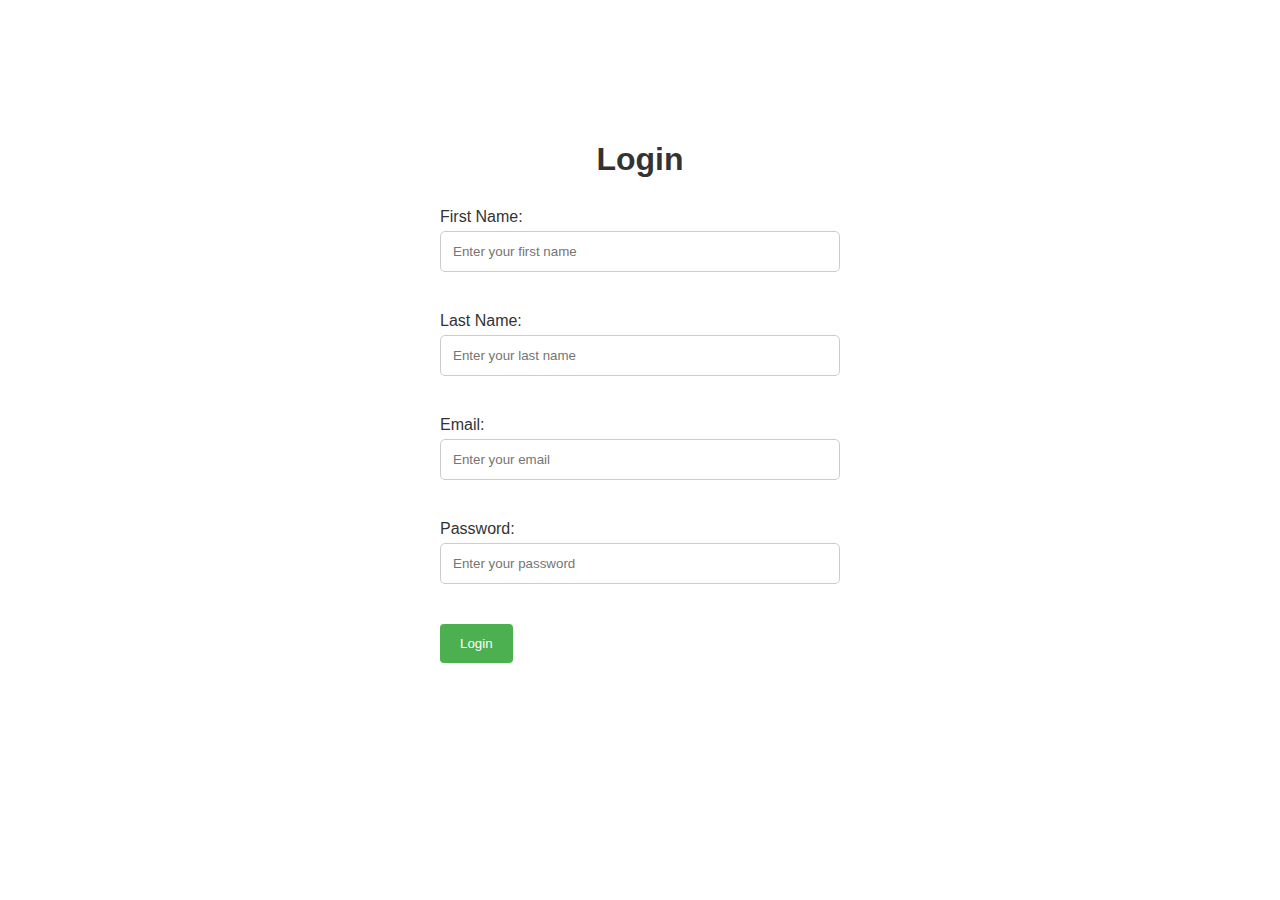
<file: html/css_practice/cht.html>
<!DOCTYPE html>
<html>
<head>
    <title>Login Page</title>
    <style>
        /* CSS for styling the page goes here */
        body {
            /* background-image: url('bg-image.jpg'); */
            background-size: cover;
            font-family: Arial, sans-serif;
            margin: 0;
            padding: 0;
        }

        .container {
            width: 400px;
            margin: 100px auto;
            background-color: rgba(255,255,255,0.8);
            padding: 20px;
            border-radius: 5px;
        }

        h1 {
            text-align: center;
            margin-bottom: 30px;
            color: #333;
        }

        .form-group {
            margin-bottom: 20px;
        }

        label {
            display: block;
            margin-bottom: 5px;
            color: #333;
        }

        input[type="text"], input[type="password"], input[type="email"] {
            width: 100%;
            padding: 12px;
            border-radius: 5px;
            border: 1px solid #ccc;
            box-sizing: border-box;
            margin-bottom: 20px;
        }

        input[type="submit"] {
            background-color: #4CAF50;
            color: white;
            padding: 12px 20px;
            border: none;
            border-radius: 4px;
            cursor: pointer;
            margin-bottom: 20px;
        }

        input[type="submit"]:hover {
            background-color: #45a049;
        }
    </style>
</head>
<body>
    <div class="container">
        <h1>Login</h1>
        <form>
            <div class="form-group">
                <label for="firstname">First Name:</label>
                <input type="text" id="firstname" name="firstname" placeholder="Enter your first name">
            </div>
            <div class="form-group">
                <label for="lastname">Last Name:</label>
                <input type="text" id="lastname" name="lastname" placeholder="Enter your last name">
            </div>
            <div class="form-group">
                <label for="email">Email:</label>
                <input type="email" id="email" name="email" placeholder="Enter your email">
            </div>
            <div class="form-group">
                <label for="password">Password:</label>
                <input type="password" id="password" name="password" placeholder="Enter your password">
            </div>
            <input type="submit" value="Login">
        </form>
    </div>
</body>
</html>
</file>
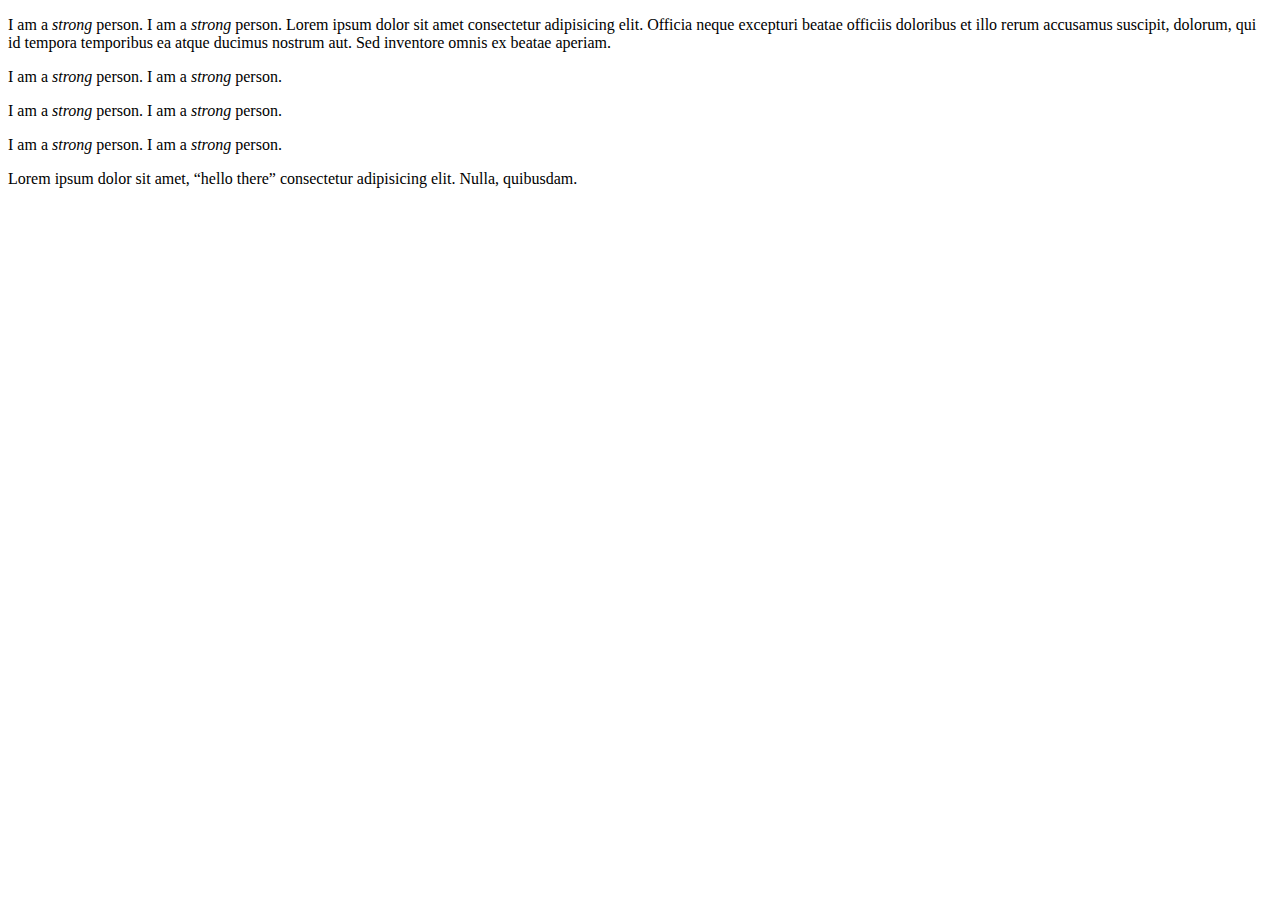
<file: html/css_practice/index16.html>
<!DOCTYPE html>
<html lang="en">

<head>
    <meta charset="UTF-8">
    <meta http-equiv="X-UA-Compatible" content="IE=edge">
    <meta name="viewport" content="width=device-width, initial-scale=1.0">
    <title>
        16/01/2023
    </title>
    <link rel="stylesheet" href="16.css">
</head>


<body>
    <!-- <p>This is some text.</p>
    <p>This is some text.</p>

    <div>
        <p>This is some text.</p>
        <p>This is some text.</p>
    </div>
    <p>This is some text.</p>
    <p>This is some text.</p>

    <div>
        <p>This is some text.</p>
        <p>This is some text.</p>
    </div> -->

    <p>I am a <i>strong</i> person. I am a <i>strong</i> person. Lorem ipsum dolor sit amet consectetur adipisicing
        elit. Officia neque excepturi beatae officiis doloribus et illo rerum accusamus suscipit, dolorum, qui id
        tempora temporibus ea atque ducimus nostrum aut. Sed inventore omnis ex beatae aperiam.</p>
    <p>I am a <i>strong</i> person. I am a <i>strong</i> person.</p>
    <div>
        <p>I am a <i>strong</i> person. I am a <i>strong</i> person.</p>
        <p>I am a <i>strong</i> person. I am a <i>strong</i> person.</p>
    </div>
    <p>Lorem ipsum dolor sit amet, <q>hello there</q> consectetur adipisicing elit. Nulla, quibusdam.</p>

    <!-- 
    <h1>adjacent Sibling selector</h1>
    <h2>
        The + selector is used to select an element that is directly after another specific element. <br>
        The following example selects the first p element that are placed immediately after div elements:
    </h2>
    <div>
        <p>p2 not highlight</p>
    </div>

    <p>p3 it will hightight</p>

    <span>Lorem ipsum dolor sit amet.</span> <br>

    <code>Lorem ipsum dolor sit amet.</code><br>

    <span>Lorem, ipsum dolor.</span>
    <div>
        <h3>...</h3>
    </div>
    <p>p4 it will highlight</p>
    Lorem ipsum dolor sit amet.
    
    <p> p5 not highlight</p>
    <p> p5 it will not highlight</p> -->
</body>

</html>
</file>
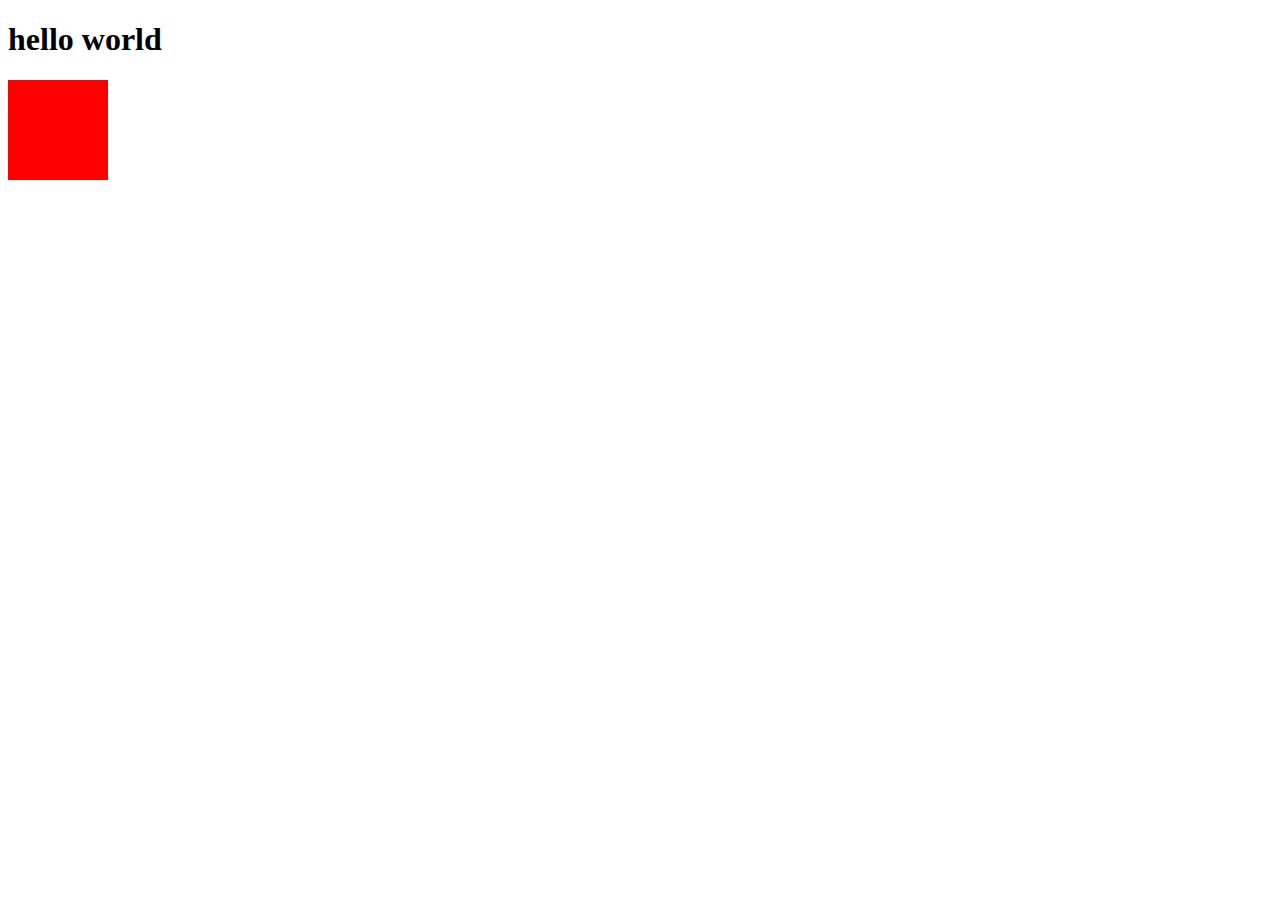
<file: html/harry/keyframes.htm>
<!DOCTYPE html>
<html lang="en">

<head>
    <meta charset="UTF-8">
    <meta http-equiv="X-UA-Compatible" content="IE=edge">
    <meta name="viewport" content="width=device-width, initial-scale=1.0">
    <title>Keyframes</title>
    <style>
        div {
            width: 100px;
            height: 100px;
            background-color: red;
            position: relative;
            animation: first 5s infinite;
        }

        @keyframes first {

            /* from{
                top: 0px;
            }
            to{
                top: 400px;
            }
             */
            /* 0% {
                top: 0px;
            }

            25% {
                top: 500px;
            }

            75% {
                top: 100px
            }

            100% {
                top: 250px;
            } */
            /* 0% {
                top: 0px;
                background: red;
                width: 100px;
            }

            100% {
                top: 200px;
                background: yellow;
                width: 300px;
            } */


            /* 0% {
                    top: 0px;
                    left: 0px;
                    background: red;
                }

                25% {
                    top: 0px;
                    left: 100px;
                    background: blue;
                }

                50% {
                    top: 100px;
                    left: 100px;
                    background: yellow;
                }

                75% {
                    top: 100px;
                    left: 0px;
                    background: green;
                }

                100% {
                    top: 0px;
                    left: 0px;
                    background: red;
                } */



            from {
                left: 0px;
            }

            50% {
                left: 100px !important;     /* when you write !important the code will ignore*/
                background: yellow !important;
            }

            to {
                left: 200px;
            }

        }
    </style>
</head>

<body>
    <h1>
        hello world
    </h1>
    <div></div>
</body>

</html>
</file>
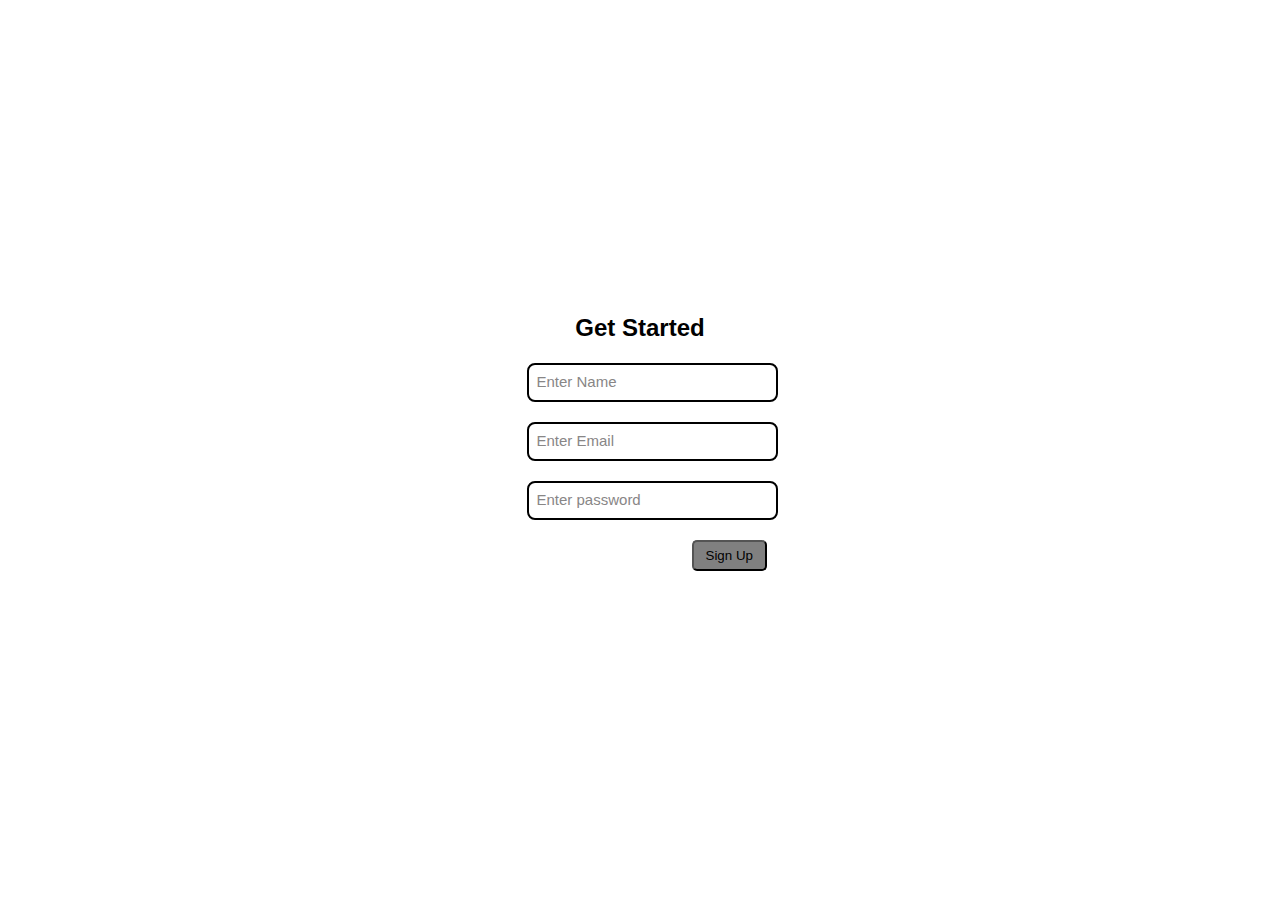
<file: html/harry/loginpage.html>
<!DOCTYPE html>
<html lang="en">

<head>
    <meta charset="UTF-8">
    <meta http-equiv="X-UA-Compatible" content="IE=edge">
    <meta name="viewport" content="width=device-width, initial-scale=1.0">
    <title>Login Page</title>
    <link rel="stylesheet" href="login.css">
</head>

<body>
    <div class="cont">

        <div class="container">
            <h2>Get Started</h2>
            <div class="input">
                <input type="text" placeholder="Enter Name" class="a"><br>
                <label for="">Enter Name</label>
            </div>
            <div class="input">
                <input type="email" name="email" id="email" placeholder="Enter Email" class="a"><br>
                <label for="">Enter Email</label>
            </div>
            <div class="input">
                <input type="password" name="password" id="password" placeholder="Enter password" class="a"><br>
                <label for="">Enter password</label>
            </div>
            <!-- <input type="button" value="button"> -->
            <button>Sign Up</button>
        </div>
    </div>
</body>
</html>
</file>
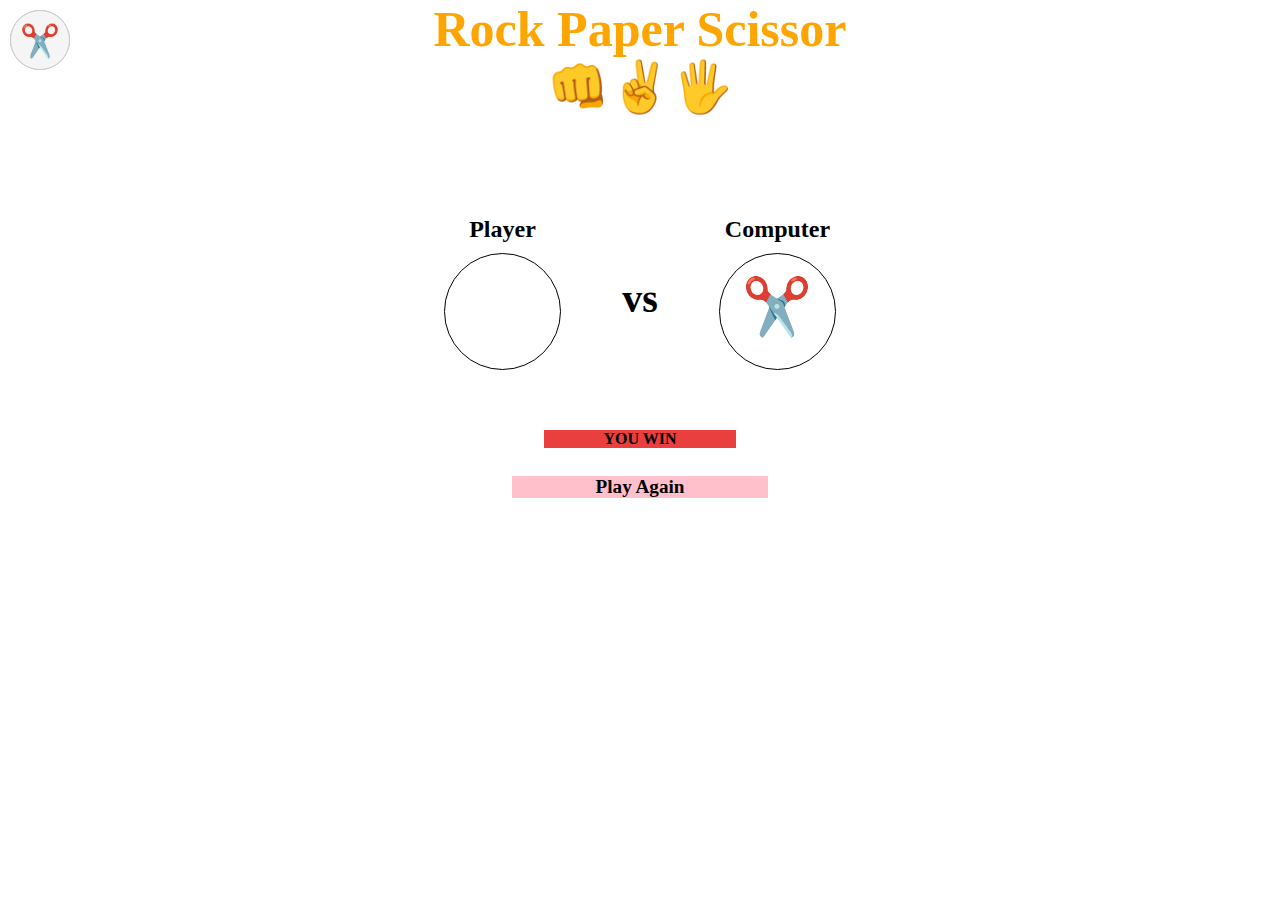
<file: html/css_practice/task/sample.html>
<!DOCTYPE html>
<html lang="en">

<head>
    <meta charset="UTF-8">
    <meta http-equiv="X-UA-Compatible" content="IE=edge">
    <meta name="viewport" content="width=device-width, initial-scale=1.0">
    <title>Rock Paper Scissor</title>
    <link rel="stylesheet" href="task2.css">

    <style>
        /* #second-div {
            display: none;
        } */

    
    </style>


</head>

<body>
    <h1>Rock Paper Scissor
        <br>
        👊✌🖐️
    </h1>
    <form>  
    <div class="container">
        <input type="radio" name="radio" id="rock">
        <label for="rock" class="rock"> 🪨</label>

        <!-- <label for="radio"><img src="img_5terre.jpg" alt=""></label> -->
        <input type="radio" name="radio" id="paper">
        <label for="paper" class="paper">📃</label>

        <input type="radio" name="radio" id="scissor">
        <label for="scissor" class="scissor">✂️</label>
    </div>

    <div class="game-container">
        <div class="player-container">
            <h2>Player</h2>
            <div class="player-choice">
                <div class="player-side">
                    
                </div>
            </div>
        </div>
        <div class="vs">vs</div>
        <div class="computer-container">
            <h2>Computer</h2>
            <div class="computer-choice">
                <div class="computer-side">
                    ✂️
                </div>
            </div>
        </div>
    </div>
    <div class="win">
        YOU WIN
    </div>
    
    <div class="lose">
        YOU LOSE
    </div>
    
    <div class="play">
        Play Again 
    </div>
    </form>


</body>
<!-- colon class psedu classs,calc, radio button, infinite animation, variables  -->

</html>
</file>
<file: html/css_practice/16.css>
/* p:first-child{
    background-color: yellow;
    color: blue;
  } */
  

/* p:first-child i {
  color: blue;
} */

/* p::first-line {
  color: #ff0000;
  font-variant: small-caps;
} */

/* p::first-letter {
  color: #ff0000;
  font-size: xx-large;
} */

p::selection{
  color: brown;
  background-color: powderblue;

}
</file>
<file: html/harry/login.css>
.container {
    /* background-color: yellow; */
    width: 297px;
    height: 347px;
    margin: 250px auto;
    padding: 12px;
    /* box-shadow: 5px 10px; */
    border-radius: 10px;
    border-style: solid;
    border-width: 2px;
    border-color: transparent;
}

* {
    font-family: 'Sofia Sans Semi Condensed', sans-serif;
}

/* 
.container:hover {
    transform: scale(1.1);
    transform: left(1);
} */

h2 {
    padding-top: 30px;
    text-align: center;
    margin-bottom: 21px;
}


.container:hover {
    /*  */
    /* transition: transform 1s ease; */
    border-color: black;
    background: yellow;
    box-shadow: 5px 7px;
}

/* .a :hover {
    text-shadow: 2px;
} */

.input {
    position: relative;
    margin-left: auto;
    margin-right: auto;
    margin-bottom: 20px;
    width: 227px;
}

.input label {
    position: absolute;
    top: 10px;
    left: 10px;
    z-index: 2;
    color: rgb(136, 134, 134);
    font-size: 15px;
}

.a {
    padding: 10px;
    border-radius: 8px;
    border: 2px solid black;
    width: 100%;
    z-index: 1;
}

button:hover {
    background-color: yellow;
    box-shadow: 3px 4px;
    /* transform: translateX(-5px); */
    transform: translateX(-3px) translateY(-3px);
    border: transparent;
}

button {
    background-color: grey;
    margin-left: 200px;
    border-radius: 5px;
    padding: 6px 12px;

}

.a::placeholder {
    color: transparent;
}

.input:hover .a {
    box-shadow: 3px 5px;
    transition: transform 0.5s ease;
    
    /* transform: scale(1.05); */
    transform: translateX(-3px) translateY(-3px);
}

.input:hover label,
.a:not(:placeholder-shown)~label {
    font-size: 9px;
    padding-top: 2px;
    padding-left: 10px;
    transform: translateX(-10px) translateY(-10px);
    font-weight: bold;
    color: black;
}
</file>
<file: html/css_practice/task/task2.css>
* {
    margin: 0;
    padding: 0;
}

h1 {
    font-size: 50px;
    text-align: center;
    color: orange;
}

.container {
    display: flex;
    flex-direction: row;
    justify-content: center;
    margin-top: 50px;
}

label {
    margin: 10px;
    text-align: center;
    width: 75px;
    font-size: 50px;
    border: 1px solid rgb(0, 0, 0);
    border-radius: 50%;
}

label:hover {
    background: rgb(49, 47, 47);
    cursor: pointer;
}

.cont2 input:checked {
    color: red;
    border: 1px solid black;
    border-radius: 50%;
}



.game-container {
    width: 500px;
    margin: 50px auto;
    display: flex;
    justify-content: space-between;
}

.player-container,
.computer-container {
    width: 45%;
    text-align: center;
}

.player-choice,
.computer-choice {
    width: 75px;
    height: 75px;
    margin: 10px auto;
    border: 1px solid rgb(0, 0, 0);
    padding: 20px;
    border-radius: 50%;
    text-align: center;
    font-size: 20px;
    font-weight: bold;
}

.vs {
    font-size: 40px;
    font-weight: bold;
    align-self: center;
}

input[type='radio'] {
    display: none;
}

/* @keyframes changeOrder {
    from { z-index: 6; } 
    to { z-index: 1; } 
  }  */


@keyframes changeOrder {
    from {
        z-index: 9;
    }

    to {
        z-index: 1;
    }
}



.player-side {
    font-size: 56px;
}

.computer-side {
    font-size: 56px;
}


/* .player-side {
    animation: changeOrder 3s infinite linear;
    background: #ddd;
    cursor: pointer;
    display: block;
    left: 1rem;
    padding: 1rem;
    position: absolute;
    top: 1rem;
    user-select: none;
}
 */

.win {
    width: 15%;
    margin: auto;
    border: transparent;
    text-align: center;
    background: #ea3f3f;
    font-weight: 600;
}

.lose {
    visibility: hidden;
    text-align: center;
    width: 15%;
    margin: auto;
    border: transparent;
    text-align: center;
    background: rgb(68, 159, 68);
    font-weight: 600;
    margin-top: 10px;
}

.play {
    width: 20%;
    margin: auto;
    text-align: center;
    font-size: larger;
    font-weight: bold;
    background: pink;
}


label {
    animation: changeOrder 3s infinite linear;
    background: #f5f5f5;
    border: 1px solid #ccc;
    box-sizing: border-box;
    cursor: pointer;
    display: block;
    height: 60px;
    width: 60px;
    line-height: 60px;
    font-size: 2rem;
    position: absolute;
    top: 0;
    left: 0;
    user-select: none;
}



label:nth-of-type(1) {
    animation-delay: 0s;
}

label:nth-of-type(2) {
    animation-delay: -1s;
}

label:nth-of-type(3) {
    animation-delay: -2s;
}
</file>
